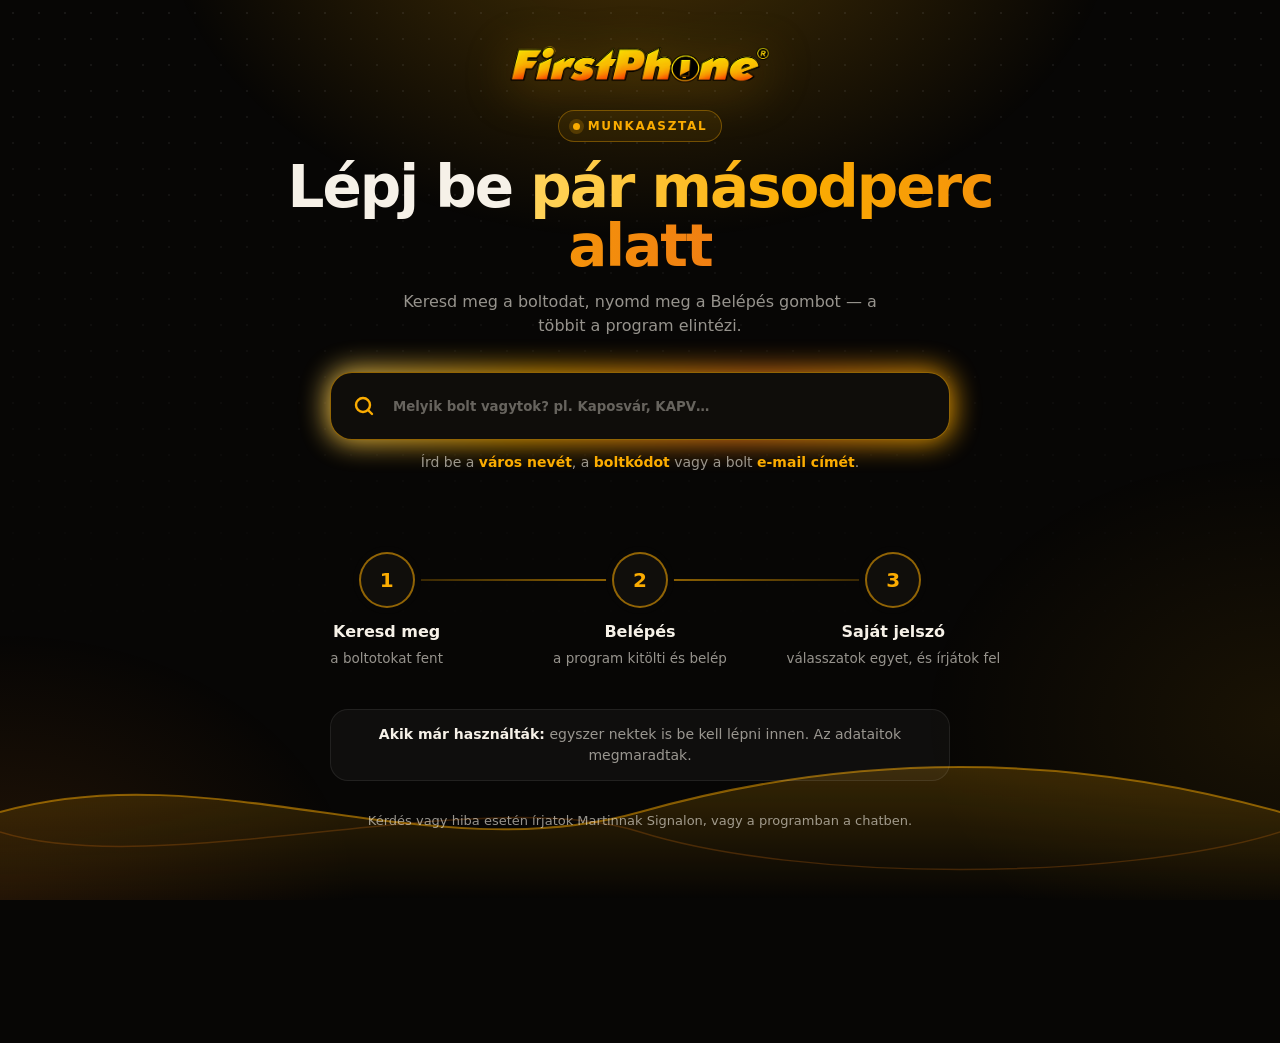
<file: belepes.html>
<!doctype html>
<html lang="hu">
<head>
<meta charset="utf-8">
<meta name="viewport" content="width=device-width,initial-scale=1">
<meta name="robots" content="noindex,nofollow">
<meta name="theme-color" content="#0a0907">
<title>Belépés · FirstPhone Munkaasztal</title>
<style>
:root{--y:#FBAC01;--y2:#FFD45C;--o:#F07F12;--bg:#070605;--c1:#13110d;--c2:#1b1712;--bd:rgba(255,255,255,.08);--tx:#f6f1e8;--dim:rgba(246,241,232,.6);--ok:#34C38F;--bad:#ff6b6b}
*{box-sizing:border-box}html,body{margin:0}
body{min-height:100vh;background:var(--bg);color:var(--tx);font:15px/1.5 Inter,system-ui,-apple-system,"Segoe UI",Roboto,Arial,sans-serif;-webkit-font-smoothing:antialiased;overflow-x:hidden}
/* háttér: álló fények + pöttyrács + lassan úszó sárga hullám (csak transform) */
.bg{position:fixed;inset:0;pointer-events:none;z-index:0;overflow:hidden}
.bg::before{content:"";position:absolute;inset:0;background:radial-gradient(55vmax 38vmax at 50% -10%,rgba(251,172,1,.26),transparent 68%),radial-gradient(40vmax 30vmax at 0% 100%,rgba(240,127,18,.12),transparent 70%),radial-gradient(40vmax 30vmax at 100% 80%,rgba(251,172,1,.08),transparent 70%)}
.bg::after{content:"";position:absolute;inset:0;background-image:radial-gradient(rgba(255,255,255,.07) 1px,transparent 1.4px);background-size:26px 26px;-webkit-mask-image:linear-gradient(180deg,#000 0%,transparent 75%);mask-image:linear-gradient(180deg,#000 0%,transparent 75%)}
.wave{position:absolute;left:0;bottom:-2px;width:200%;height:180px;animation:wv 38s linear infinite;opacity:.9}
.wave.w2{height:140px;opacity:.5;animation-duration:56s;animation-direction:reverse}
@keyframes wv{to{transform:translateX(-50%)}}
.w{position:relative;z-index:1;max-width:880px;margin:0 auto;padding:34px 16px 200px}
.hd{text-align:center}
.hd img{height:50px;width:auto;max-width:78%;display:block;margin:0 auto 26px;filter:drop-shadow(0 8px 24px rgba(251,172,1,.25))}
.tag{display:inline-flex;align-items:center;gap:8px;padding:6px 14px;border-radius:99px;border:1px solid rgba(251,172,1,.35);background:rgba(251,172,1,.08);color:var(--y);font-weight:800;font-size:12px;letter-spacing:.14em;text-transform:uppercase}
.tag i{width:7px;height:7px;border-radius:50%;background:var(--y);box-shadow:0 0 0 4px rgba(251,172,1,.2)}
h1{margin:16px 0 0;font-size:clamp(32px,7vw,58px);line-height:1.02;font-weight:900;letter-spacing:-.035em}
h1 span{background:linear-gradient(90deg,var(--y2),var(--y) 45%,var(--o));-webkit-background-clip:text;background-clip:text;color:transparent}
.sub{margin:14px auto 0;max-width:520px;color:var(--dim);font-size:16px}
/* kereső */
.sbox{position:relative;max-width:620px;margin:34px auto 0}
.sbox::before{content:"";position:absolute;inset:-2px;border-radius:24px;background:linear-gradient(120deg,var(--y2),var(--y),var(--o),var(--y));opacity:.55;filter:blur(14px);z-index:-1;transition:opacity .3s}
.sbox:focus-within::before{opacity:.95}
.sbox label{position:relative;display:block}
.sbox input{width:100%;height:68px;padding:0 22px 0 62px;border-radius:22px;border:1.5px solid rgba(251,172,1,.55);background:#0f0d0a;color:var(--tx);font:700 19px inherit;font-family:inherit;outline:none}
.sbox input::placeholder{color:rgba(246,241,232,.38);font-weight:600}
.sbox svg{position:absolute;left:22px;top:50%;width:24px;height:24px;transform:translateY(-50%);color:var(--y)}
.hint{margin:12px auto 0;max-width:620px;text-align:center;color:var(--dim);font-size:14px;min-height:22px}
.hint b{color:var(--y)}
/* találatok */
.ls{display:grid;gap:14px;max-width:620px;margin:22px auto 0}
.it{position:relative;overflow:hidden;padding:20px;border-radius:24px;background:linear-gradient(160deg,#1a1611,#100e0b);border:1px solid rgba(251,172,1,.22);box-shadow:0 30px 60px -30px rgba(0,0,0,.9);animation:pop .45s cubic-bezier(.2,.9,.3,1.15) both}
.it::after{content:"";position:absolute;top:0;left:-60%;width:40%;height:100%;background:linear-gradient(100deg,transparent,rgba(255,255,255,.08),transparent);transform:skewX(-18deg);animation:sh 1.1s .25s ease-out both}
@keyframes sh{to{left:130%}}
@keyframes pop{from{opacity:0;transform:translateY(16px) scale(.97)}}
.top{display:flex;align-items:center;gap:16px}
.av{flex:none;width:60px;height:60px;border-radius:20px;display:grid;place-items:center;font-weight:900;font-size:20px;color:#1a1200;background:linear-gradient(160deg,var(--y2),var(--y) 55%,var(--o));box-shadow:0 12px 28px -10px rgba(251,172,1,.8)}
.nm{font-size:21px;font-weight:900;letter-spacing:-.01em;line-height:1.15}
.mt{display:flex;flex-wrap:wrap;gap:6px;margin-top:6px}
.mt span{padding:3px 10px;border-radius:99px;background:rgba(255,255,255,.06);border:1px solid var(--bd);font:600 12px ui-monospace,Menlo,Consolas,monospace;color:var(--dim);max-width:100%;overflow:hidden;text-overflow:ellipsis;white-space:nowrap}
.mt span.k{color:var(--y);font-weight:800}
.go{all:unset;box-sizing:border-box;cursor:pointer;display:flex;align-items:center;justify-content:center;gap:10px;width:100%;height:58px;margin-top:18px;border-radius:18px;background:linear-gradient(180deg,#FFC93D,#FBAC01 55%,#F09A00);color:#1a1200;font-weight:900;font-size:18px;box-shadow:0 18px 36px -16px rgba(251,172,1,.95),inset 0 1px 0 rgba(255,255,255,.55);transition:transform .15s,box-shadow .15s}
.go:hover{transform:translateY(-2px);box-shadow:0 24px 40px -16px rgba(251,172,1,1),inset 0 1px 0 rgba(255,255,255,.55)}
.go svg{width:22px;height:22px}
.go[disabled]{opacity:.6;cursor:default;transform:none}
.small{margin:10px 0 0;text-align:center;color:var(--dim);font-size:13px}
.chk{display:flex;align-items:center;justify-content:center;gap:8px;margin-top:16px;color:var(--dim);font-size:13px}
.chk i{width:14px;height:14px;border-radius:50%;border:2px solid rgba(251,172,1,.3);border-top-color:var(--y);animation:spn .8s linear infinite}
@keyframes spn{to{transform:rotate(360deg)}}
.nana{margin-top:18px;padding:16px 18px;border-radius:18px;background:rgba(255,107,107,.08);border:1px solid rgba(255,107,107,.35)}
.nana b{display:block;font-size:19px;color:#ffb3b3;margin-bottom:4px}
.nana p{margin:0;color:var(--dim);font-size:14px}
.nana a{display:inline-block;margin-top:12px;padding:10px 16px;border-radius:12px;background:rgba(255,255,255,.07);border:1px solid var(--bd);color:var(--tx);font-weight:800;text-decoration:none}
/* lépések */
.steps{display:grid;grid-template-columns:repeat(3,1fr);gap:0;max-width:760px;margin:56px auto 0;position:relative}
.steps::before{content:"";position:absolute;top:27px;left:16%;right:16%;height:2px;background:linear-gradient(90deg,rgba(251,172,1,.15),rgba(251,172,1,.6),rgba(251,172,1,.15))}
.st{position:relative;text-align:center;padding:0 10px}
.st i{position:relative;display:grid;place-items:center;width:56px;height:56px;margin:0 auto 12px;border-radius:50%;font-style:normal;font-weight:900;font-size:20px;color:var(--y);background:#100e0b;border:2px solid rgba(251,172,1,.55);box-shadow:0 0 0 6px var(--bg)}
.st b{display:block;font-size:16px}
.st p{margin:4px 0 0;color:var(--dim);font-size:13.5px}
.note{max-width:620px;margin:40px auto 0;padding:14px 18px;border-radius:18px;background:rgba(255,255,255,.035);border:1px solid var(--bd);color:var(--dim);font-size:14px;text-align:center}
.note b{color:var(--tx)}
.ft{margin-top:30px;text-align:center;color:var(--dim);font-size:13px}
.demo{position:fixed;left:50%;top:10px;transform:translateX(-50%);z-index:9;padding:7px 14px;border-radius:99px;background:#1b1408;border:1px solid rgba(251,172,1,.6);color:var(--y);font:800 12px Inter,system-ui,sans-serif;white-space:nowrap;box-shadow:0 10px 30px rgba(0,0,0,.5)}.demo span{font-weight:600;color:rgba(255,236,200,.75)}@media (max-width:640px){.demo span{display:none}}
.in{animation:up .6s cubic-bezier(.2,.9,.3,1) both}
@keyframes up{from{opacity:0;transform:translateY(18px)}}
@media (max-width:640px){.steps{grid-template-columns:1fr;gap:18px}.steps::before{display:none}.sbox input{height:60px;font-size:17px}.nm{font-size:19px}.av{width:52px;height:52px;font-size:18px}}
@media (prefers-reduced-motion:reduce){.wave,.it,.it::after,.in,.chk i{animation:none!important}}
</style>
</head>
<body>
<div class="bg" aria-hidden="true">
  <svg class="wave" viewBox="0 0 2880 180" preserveAspectRatio="none"><defs><linearGradient id="g1" x1="0" x2="0" y1="0" y2="1"><stop offset="0" stop-color="#FBAC01" stop-opacity=".22"/><stop offset="1" stop-color="#FBAC01" stop-opacity="0"/></linearGradient></defs><path fill="url(#g1)" d="M0 90 C240 30 480 150 720 90 S1200 30 1440 90 S1920 150 2160 90 S2640 30 2880 90 V180 H0Z"/><path fill="none" stroke="#FBAC01" stroke-opacity=".55" stroke-width="2" d="M0 90 C240 30 480 150 720 90 S1200 30 1440 90 S1920 150 2160 90 S2640 30 2880 90"/></svg>
  <svg class="wave w2" viewBox="0 0 2880 140" preserveAspectRatio="none"><path fill="none" stroke="#F07F12" stroke-opacity=".45" stroke-width="1.5" d="M0 70 C180 120 540 20 720 70 S1260 120 1440 70 S1980 20 2160 70 S2700 120 2880 70"/></svg>
</div>
<div class="w">
  <header class="hd">
    <img class="in" src="[data-uri]" alt="FirstPhone">
    <div class="tag in" style="animation-delay:.06s"><i></i>Munkaasztal</div>
    <h1 class="in" style="animation-delay:.12s">Lépj be <span>pár másodperc alatt</span></h1>
    <p class="sub in" style="animation-delay:.18s">Keresd meg a boltodat, nyomd meg a Belépés gombot — a többit a program elintézi.</p>
  </header>

  <div class="sbox in" style="animation-delay:.26s"><label><svg viewBox="0 0 24 24" fill="none" stroke="currentColor" stroke-width="2.4" stroke-linecap="round"><circle cx="11" cy="11" r="7"/><path d="M20 20l-4-4"/></svg><input id="q" type="search" placeholder="Melyik bolt vagytok? pl. Kaposvár, KAPV…" autocomplete="off" aria-label="Bolt keresése" autofocus></label></div>
  <p class="hint in" id="hint" style="animation-delay:.3s">Írd be a <b>város nevét</b>, a <b>boltkódot</b> vagy a bolt <b>e-mail címét</b>.</p>
  <div class="ls" id="ls"></div>

  <section class="steps">
    <div class="st in" style="animation-delay:.36s"><i>1</i><b>Keresd meg</b><p>a boltotokat fent</p></div>
    <div class="st in" style="animation-delay:.42s"><i>2</i><b>Belépés</b><p>a program kitölti és belép</p></div>
    <div class="st in" style="animation-delay:.48s"><i>3</i><b>Saját jelszó</b><p>válasszatok egyet, és írjátok fel</p></div>
  </section>
  <p class="note in" style="animation-delay:.54s"><b>Akik már használták:</b> egyszer nektek is be kell lépni innen. Az adataitok megmaradtak.</p>
  <p class="ft">Kérdés vagy hiba esetén írjatok Martinnak Signalon, vagy a programban a chatben.</p>
</div>
<script>
(function(){
  /* 🧪 próba: /belepes?proba=1 — nincs valódi jelszó és szerver; a Belépés a próba-programba visz (/?proba=ujbolt) */
  var DEMO = /[?&]proba=1\b/.test(location.search);
  if(DEMO){ var bn = document.createElement("div"); bn.className = "demo"; bn.innerHTML = 'PRÓBA <span>— semmi nem mentődik · a „Kaposvár” itt „már belépett” bolt</span>'; document.body.appendChild(bn); }
  var D = [{"n": "Balassagyarmat Tesco", "c": "BALT", "e": "balassagyarmat@firstphone.hu"}, {"n": "Békéscsaba", "c": "BEKT", "e": "bekescsaba@firstphone.hu"}, {"n": "Bonyhád", "c": "BONYT", "e": "bonyhad@firstphone.hu"}, {"n": "Budapest Duna Plaza", "c": "BUDD", "e": "dunaplaza@firstphone.hu"}, {"n": "Budapest Pesti úti Tesco", "c": "BUDPT", "e": "bp.pestiut@firstphone.hu"}, {"n": "Cegléd", "c": "CEGT", "e": "cegled@firstphone.hu"}, {"n": "Debrecen Fórum", "c": "DEBF", "e": "debrecen.forum@firstphone.hu"}, {"n": "Debrecen Plaza", "c": "DEBP", "e": "debrecen.plaza@firstphone.hu"}, {"n": "Debrecen Tesco", "c": "DEBT", "e": "debrecen.tesco@firstphone.hu"}, {"n": "Dunakeszi", "c": "DUKET", "e": "dunakeszi.tesco@firstphone.hu"}, {"n": "Eger", "c": "EGET", "e": "eger@firstphone.hu"}, {"n": "Gyöngyös", "c": "GYONT", "e": "gyongyos@firstphone.hu"}, {"n": "Győr Pláza", "c": "GYORP", "e": "gyor@firstphone.hu"}, {"n": "Hajdúböszörmény", "c": "HAJB", "e": "hajduboszormeny@firstphone.hu"}, {"n": "Hajdúszoboszló", "c": "HAJT", "e": "hajduszoboszlo@firstphone.hu"}, {"n": "Hódmezővásárhely", "c": "HODT", "e": "hodmezovasarhely@firstphone.hu"}, {"n": "Kaposvár", "c": "KAPV", "e": "kaposvar@firstphone.hu"}, {"n": "Karcag", "c": "KARC", "e": "karcag@firstphone.hu"}, {"n": "Kazincbarcika", "c": "KAZB", "e": "kazincbarcika@firstphone.hu"}, {"n": "Kecskemét", "c": "KECSA", "e": "kecskemet.auchan@firstphone.hu"}, {"n": "Kisvárda", "c": "KISV", "e": "kisvarda@firstphone.hu"}, {"n": "Kisvárda Tesco", "c": "KISVT", "e": "kisvarda.tesco@firstphone.hu"}, {"n": "Komló", "c": "KOML", "e": "komlo@firstphone.hu"}, {"n": "Mátészalka", "c": "MATT", "e": "mateszalka@firstphone.hu"}, {"n": "Miskolc", "c": "MISB", "e": "miskolc.auchan@firstphone.hu"}, {"n": "Nyírbátor", "c": "NYIRB", "e": "nyirbator@firstphone.hu"}, {"n": "Nyíregyháza Kossuth tér", "c": "NYIRF", "e": "nyiregyhaza@firstphone.hu"}, {"n": "Nyíregyháza Korzó", "c": "NYIRK", "e": "nyiregyhaza.korzo@firstphone.hu"}, {"n": "Nyíregyháza Pláza", "c": "NYIRP", "e": "nyiregyhaza.plaza@firstphone.hu"}, {"n": "Nyíregyháza Tesco", "c": "NYIRT", "e": "nyiregyhaza.tesco@firstphone.hu"}, {"n": "Sopron", "c": "SOPT", "e": "sopron@firstphone.hu"}, {"n": "Szolnok", "c": "SZOLT", "e": "szolnok@firstphone.hu"}, {"n": "Szombathely", "c": "SZOMT", "e": "szombathely@firstphone.hu"}, {"n": "Tiszaújváros", "c": "TISZT", "e": "tiszaujvaros@firstphone.hu"}, {"n": "Vác", "c": "VACT", "e": "vac@firstphone.hu"}, {"n": "Vásárosnamény", "c": "VASN", "e": "varosnameny@firstphone.hu"}, {"n": "Zalaegerszeg", "c": "ZEGT", "e": "zalaegerszeg@firstphone.hu"}], ENC = {"s": "hVHRin8Gj4JSyO0k4o1vGA==", "i": "IQ3yWdpLd5hcvixl", "n": 310000, "d": "q68VdFTzEIYFRkWRv/53B8qXJdFRM8I7FDwsxCl5TgZ9FrwCxLSYUQqXEOJnY3cm0KvWZQ/DicGOqT2ESXWc9dck/qIjZsIbS2FF/OZx0GUOgG8O2iV120e/sfWLLXsAlCMW38vpL8/7JQlzqz8kkYrmagccprJaPLoDu5Ze0z19ozViJaoqb2l9l8DFrcPqhDGQefxg8xWnJHhZ5rNJJ8xK9XXtjQWN8XmyCFmZcx4vR0b5YGEpCxl1VivayAemiXSdPwi2s3R/XzRiP7v2Rg2+UwodUVC4ZAVt11xS7q+AHhO8x1WzxNn2yW/yiPAUnygxfbBRVuuy5RKjvwV1799yULsYD6/fI5jN1Kk867qGGRwQhsyIOGqAt9OxiNojmy0xgjb5aJPbbxu9xcr2mtrlF3z2axlM7njdapAQVz2DEEG85mNufw5sJkOsqoM1kgzFuQYgFKXSdXUTVOFGBSxsZIPRwWsD0cUPAkaL3cH4UOa8ikJelMV7qUHsBgJQl17rvQ5XfLS/mv9nqgwrfK9YGlwQLrrUI0A6TdEFuGBMNnVxkzVeD/BKQJxOADdPGKqaZ4st1uXh/1PWYnR6mnw+YBrzajI7FFpDZPvZL6mCoHG4hdfkWYTe5Azj2S6NxO5iFQ35E6Znn760M9roRXqvakS/b+cTs1Ikx/w+9GWMG3ezVb+P/0i0Fnrm4zwG7jAVz0Xl7ERjaIOyLK7IIk6Mi0JmKuBZvIAryjhEdwXtHMyoAxGPZ1NI5JajmvfRfY3F3ENd1EH5Grg3dDse2xcYa1UvScKJ2jFTUJCur8WWhJNPOpPjnh9CfLStFsd60FzUroYt2J3bdS9sgBVl6qpn6PfnNki818WCX08Qp6Cg+vYhTJpqtSKie/IJZoIhIAVDLoIT45oNEkRqxMNM/1pA+nnU6bTiMRqCRGfhj6GInIEuqm7z55uNqFHGLQu/IKwi6eojfBLb3Cbl8GwN0O/p+AZHhs0KkpwSD2s="}, PW = null;
  var esc = function(s){ return String(s).replace(/[&<>"]/g, function(c){ return {"&":"&amp;","<":"&lt;",">":"&gt;",'"':"&quot;"}[c]; }); };
  var norm = function(s){ return String(s || "").toLowerCase().normalize("NFD").replace(/[̀-ͯ]/g, ""); };
  var ini = function(n){ var p = n.replace(/^Budapest\s+/i, "").split(/[\s-]+/).filter(Boolean); return (p.length > 1 ? p[0].charAt(0) + p[1].charAt(0) : (p[0] || "").slice(0, 2)).toUpperCase(); };
  var b64 = function(s){ return Uint8Array.from(atob(s), function(c){ return c.charCodeAt(0); }); };
  (function(){ var C = window.crypto && crypto.subtle; if(!C) return;
    C.importKey("raw", new TextEncoder().encode("92JL-K6CF-K43Y"), "PBKDF2", false, ["deriveKey"]).then(function(k){
      return C.deriveKey({ name:"PBKDF2", salt:b64(ENC.s), iterations:ENC.n, hash:"SHA-256" }, k, { name:"AES-GCM", length:256 }, false, ["decrypt"]); })
    .then(function(key){ return C.decrypt({ name:"AES-GCM", iv:b64(ENC.i) }, key, b64(ENC.d)); })
    .then(function(buf){ PW = JSON.parse(new TextDecoder().decode(buf)); }, function(){}); })();
  var q = document.getElementById("q"), ls = document.getElementById("ls"), hint = document.getElementById("hint"), MAX = 3, HINT0 = hint.innerHTML, seq = 0;
  var IC = '<svg viewBox="0 0 24 24" fill="none" stroke="currentColor" stroke-width="2.4" stroke-linecap="round" stroke-linejoin="round"><path d="M15 3h4a2 2 0 0 1 2 2v14a2 2 0 0 1-2 2h-4"/><path d="M10 17l5-5-5-5"/><path d="M15 12H3"/></svg>';
  /* megnézi a szerveren, hogy a bolt választott-e már saját jelszót (csak igen/nem) */
  var stCache = {};
  var state = function(e){ if(DEMO) return new Promise(function(r){ setTimeout(function(){ r({ ok:true, own:/kaposvar/.test(e) }); }, 450); }); if(stCache[e]) return stCache[e]; return stCache[e] = fetch("/api/belepes?e=" + encodeURIComponent(e), { cache:"no-store" }).then(function(r){ return r.json(); }).catch(function(){ return { ok:false }; }); };
  var card = function(s){ return '<div class="it" data-c="' + esc(s.c) + '"><div class="top"><div class="av">' + esc(ini(s.n)) + '</div><div style="min-width:0"><div class="nm">' + esc(s.n) + '</div><div class="mt"><span class="k">' + esc(s.c) + '</span><span>' + esc(s.e) + '</span></div></div></div><div class="act"><div class="chk"><i></i>Ellenőrzés…</div></div></div>'; };
  var fill = function(el, s, st){ var a = el.querySelector(".act");
    if(st && st.ok && st.own){ a.innerHTML = '<div class="nana"><b>Nana! 😏 Ti már beléptetek</b><p>Ez a bolt már saját jelszót választott, itt már nincs hozzáférésetek. Lépjetek be a saját jelszavatokkal.</p><a href="/">Munkaasztal megnyitása →</a></div>'; return; }
    a.innerHTML = '<button type="button" class="go" data-go="' + esc(s.c) + '">Belépés ' + IC + '</button><p class="small">A program kitölti a nevet és a jelszót, majd saját jelszót kér.</p>'; };
  var upd = function(){ var t = norm(q.value.trim()), my = ++seq;
    var hits = t.length >= 2 ? D.filter(function(s){ return norm(s.n + " " + s.c + " " + s.e).indexOf(t) >= 0; }) : [];
    if(!t || t.length < 2){ ls.innerHTML = ""; hint.innerHTML = HINT0; return; }
    if(!hits.length){ ls.innerHTML = ""; hint.innerHTML = "Nincs ilyen bolt — próbáld a város nevével vagy a boltkóddal."; return; }
    if(hits.length > MAX){ ls.innerHTML = ""; hint.innerHTML = "<b>" + hits.length + " bolt</b> illik rá — írj be egy kicsit többet."; return; }
    hint.innerHTML = hits.length > 1 ? "Válaszd ki a boltodat:" : "&nbsp;";
    ls.innerHTML = hits.map(card).join("");
    hits.forEach(function(s){ var el = ls.querySelector('[data-c="' + s.c + '"]'); state(s.e).then(function(st){ if(my !== seq || !el.isConnected) return; fill(el, s, st); }); }); };
  var tm; q.addEventListener("input", function(){ clearTimeout(tm); tm = setTimeout(upd, 180); });
  ls.addEventListener("click", function(e){ var b = e.target.closest("[data-go]"); if(!b) return; var s = D.find(function(x){ return x.c === b.dataset.go; }); if(!s) return;
    if(DEMO){ b.disabled = true; b.innerHTML = "Belépés…"; location.href = "/?proba=ujbolt#al=" + encodeURIComponent(s.e.split("@")[0]); return; }
    var p = PW && PW[s.c]; if(!p){ b.textContent = "Egy pillanat…"; setTimeout(function(){ b.click(); }, 500); return; }
    b.disabled = true; b.innerHTML = "Belépés…";
    try{ sessionStorage.setItem("fp_autologin", JSON.stringify({ e:s.e, p:p, t:Date.now() })); }catch(_){}
    location.href = "/"; });
})();
</script>
</body>
</html>
</file>
